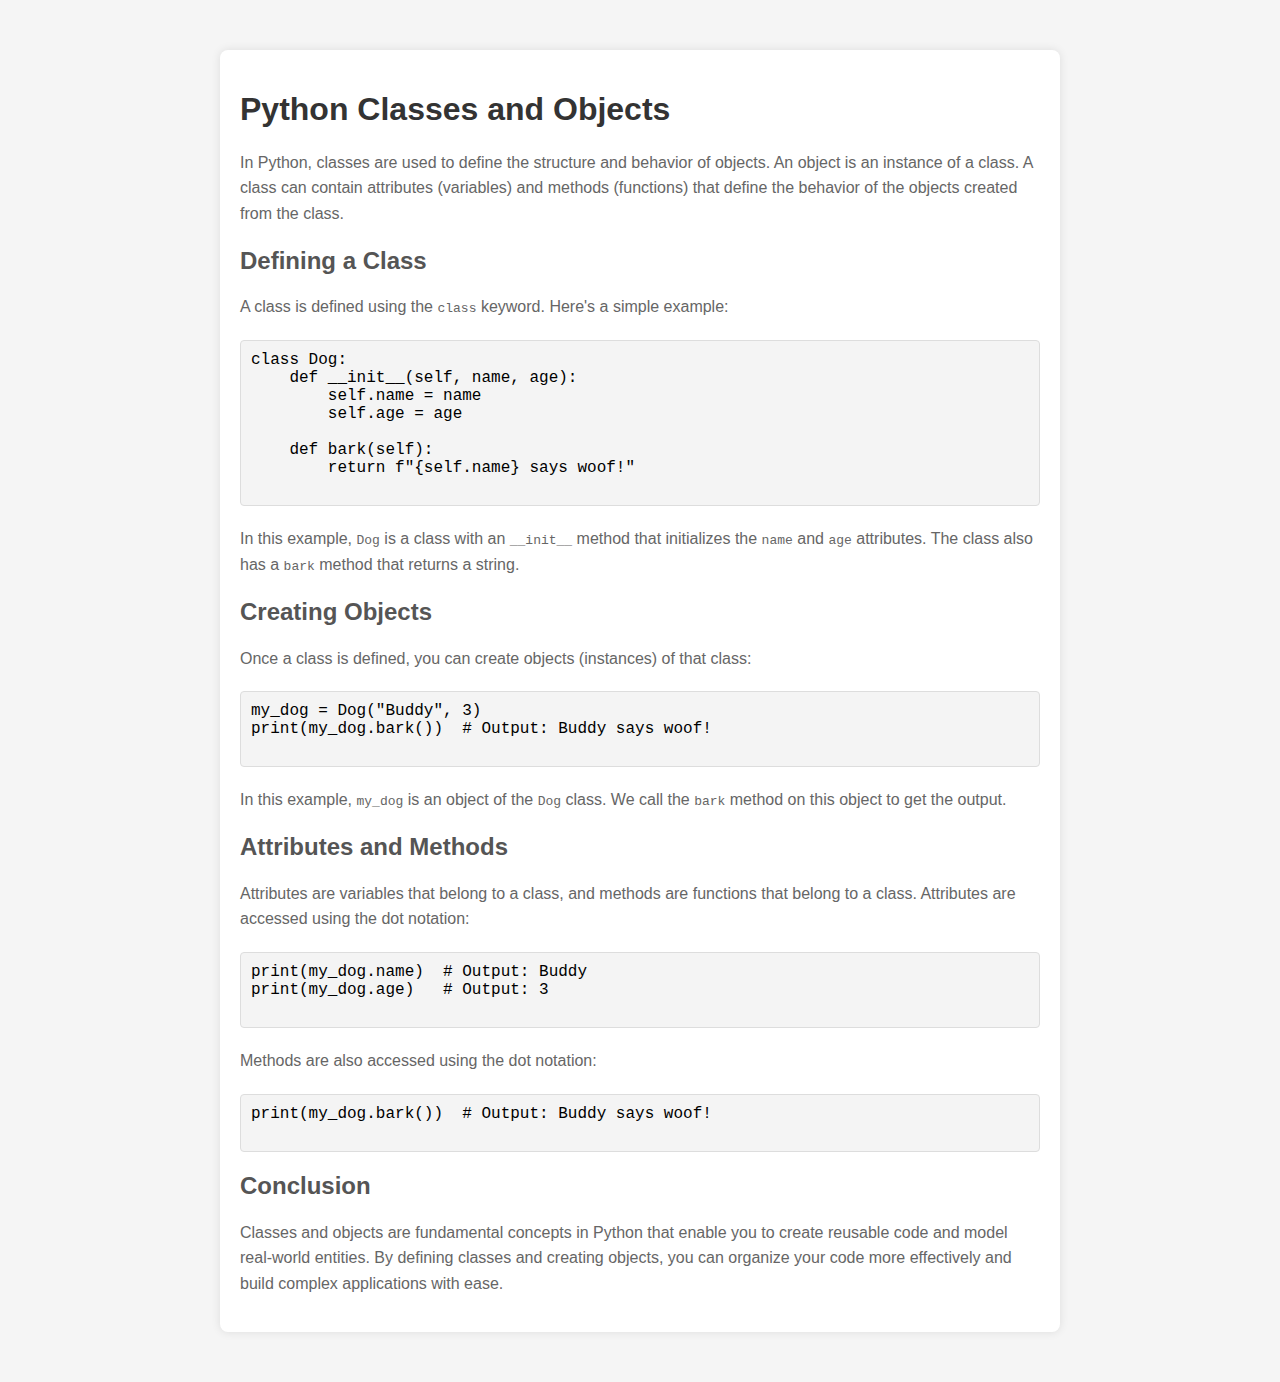
<file: site/pages/class&object.html>
<!DOCTYPE html>
<html lang="en">
  <head>
    <meta charset="UTF-8" />
    <meta name="viewport" content="width=device-width, initial-scale=1.0" />
    <title>Class and Object in Python</title>
    <style>
        body {
            font-family: Arial, sans-serif;
            background-color: #f5f5f5;
            margin: 0;
            padding: 0;
        }
        .container {
            max-width: 800px;
            margin: 50px auto;
            padding: 20px;
            background-color: #ffffff;
            box-shadow: 0 0 10px rgba(0, 0, 0, 0.1);
            border-radius: 8px;
        }
        h1 {
            color: #333333;
        }
        h2 {
            color: #555555;
        }
        p {
            color: #666666;
            line-height: 1.6;
        }
        .code {
            background-color: #f4f4f4;
            border: 1px solid #dddddd;
            padding: 10px;
            border-radius: 4px;
            margin: 20px 0;
            overflow-x: auto;
        }
        .code pre {
            margin: 0;
            font-family: Consolas, 'Courier New', monospace;
        }
    </style>
  </head>
  <body>
    <div class="container">
      <h1>Python Classes and Objects</h1>
      <p>
        In Python, classes are used to define the structure and behavior of
        objects. An object is an instance of a class. A class can contain
        attributes (variables) and methods (functions) that define the behavior
        of the objects created from the class.
      </p>

      <h2>Defining a Class</h2>
      <p>
        A class is defined using the <code>class</code> keyword. Here's a simple
        example:
      </p>
      <div class="code">
        <pre>
class Dog:
    def __init__(self, name, age):
        self.name = name
        self.age = age

    def bark(self):
        return f"{self.name} says woof!"
            </pre
        >
      </div>
      <p>
        In this example, <code>Dog</code> is a class with an
        <code>__init__</code> method that initializes the <code>name</code> and
        <code>age</code> attributes. The class also has a
        <code>bark</code> method that returns a string.
      </p>

      <h2>Creating Objects</h2>
      <p>
        Once a class is defined, you can create objects (instances) of that
        class:
      </p>
      <div class="code">
        <pre>
my_dog = Dog("Buddy", 3)
print(my_dog.bark())  # Output: Buddy says woof!
            </pre
        >
      </div>
      <p>
        In this example, <code>my_dog</code> is an object of the
        <code>Dog</code> class. We call the <code>bark</code> method on this
        object to get the output.
      </p>

      <h2>Attributes and Methods</h2>
      <p>
        Attributes are variables that belong to a class, and methods are
        functions that belong to a class. Attributes are accessed using the dot
        notation:
      </p>
      <div class="code">
        <pre>
print(my_dog.name)  # Output: Buddy
print(my_dog.age)   # Output: 3
            </pre
        >
      </div>
      <p>Methods are also accessed using the dot notation:</p>
      <div class="code">
        <pre>
print(my_dog.bark())  # Output: Buddy says woof!
            </pre
        >
      </div>

      <h2>Conclusion</h2>
      <p>
        Classes and objects are fundamental concepts in Python that enable you
        to create reusable code and model real-world entities. By defining
        classes and creating objects, you can organize your code more
        effectively and build complex applications with ease.
      </p>
    </div>
  </body>
</html>
</file>
